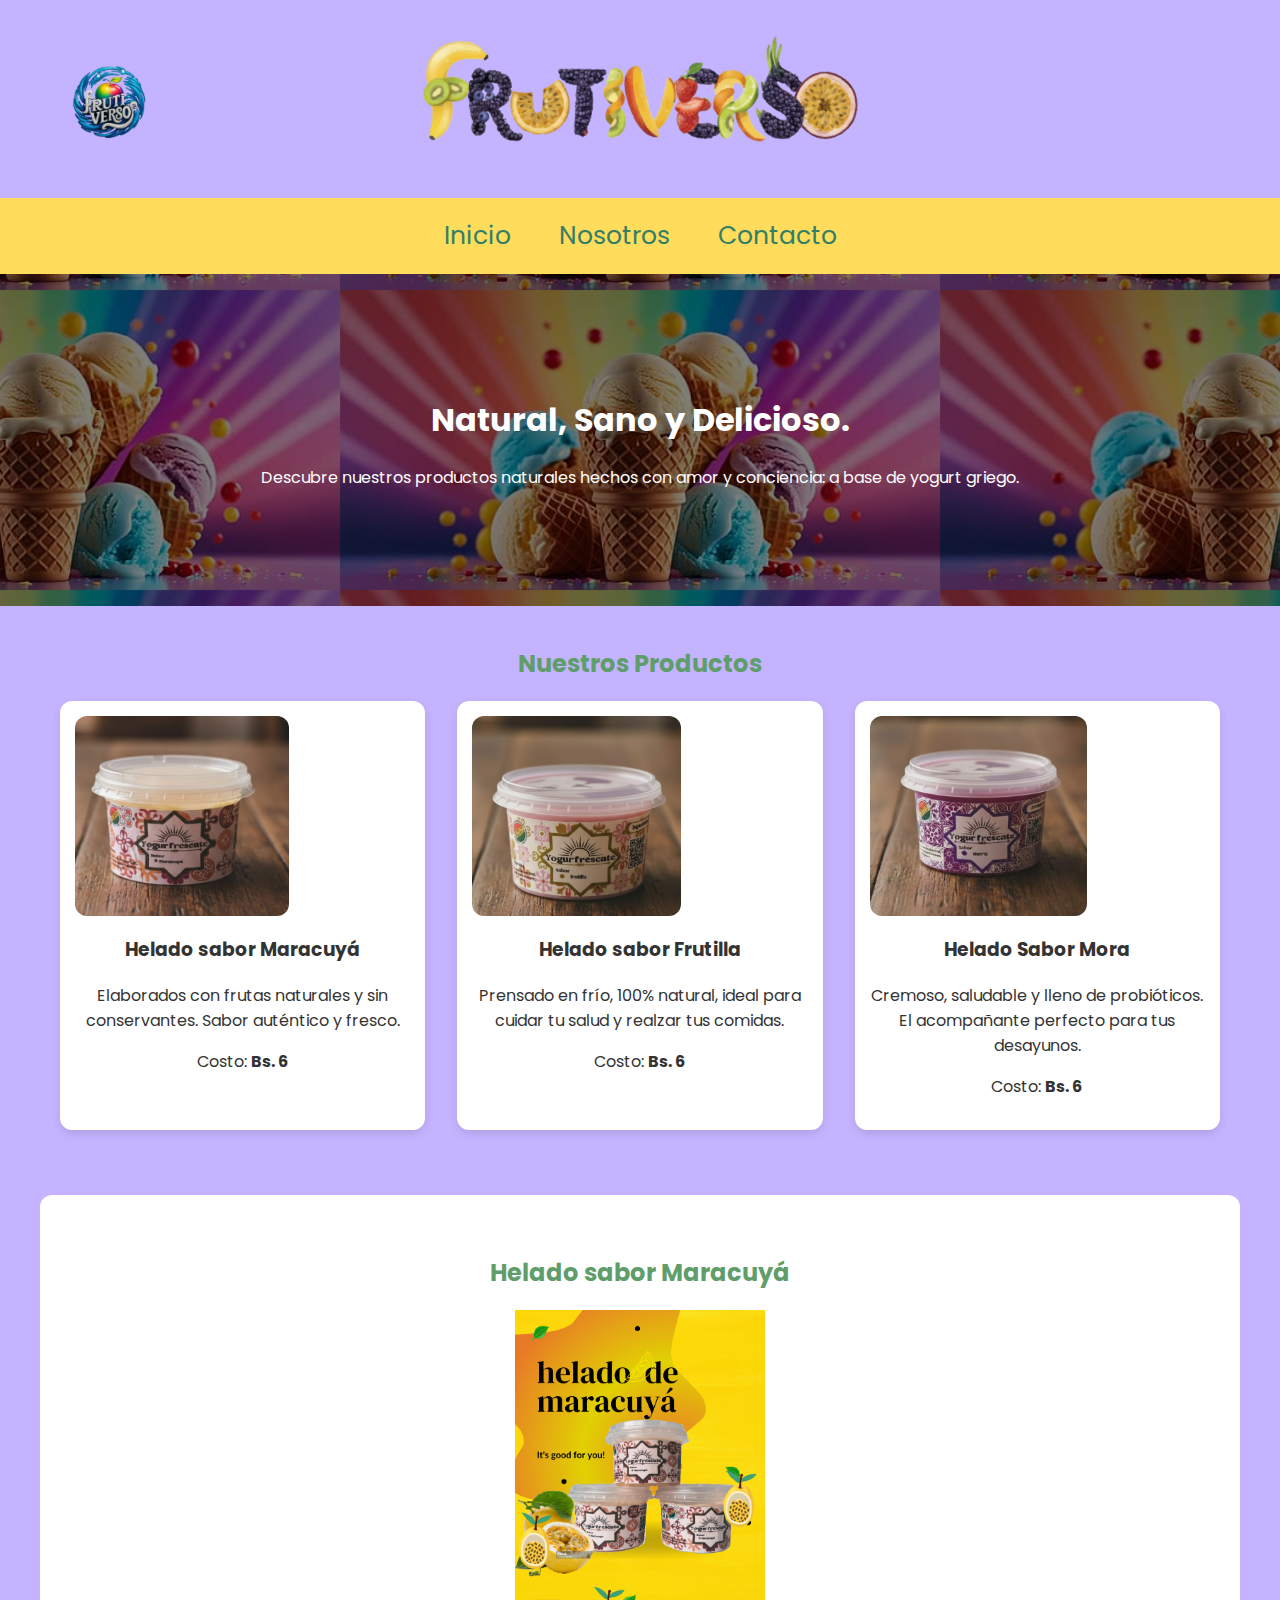
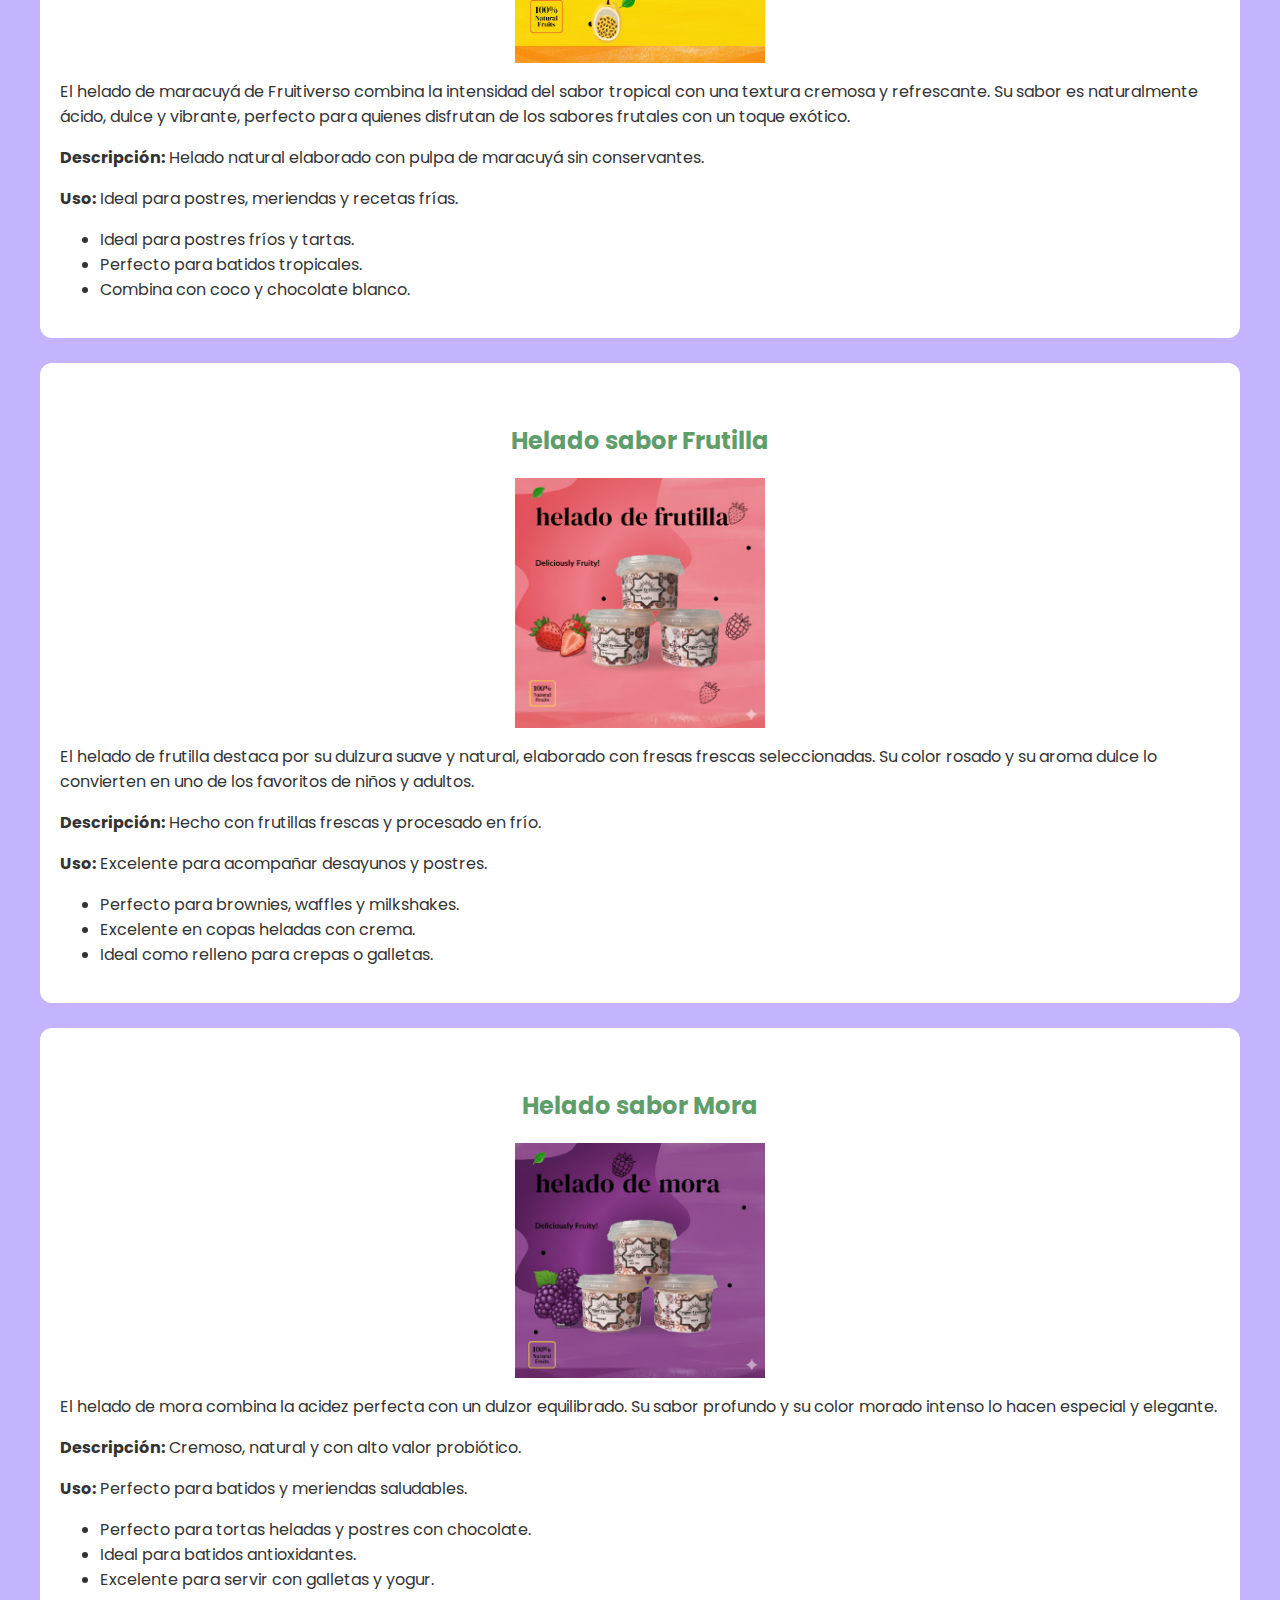
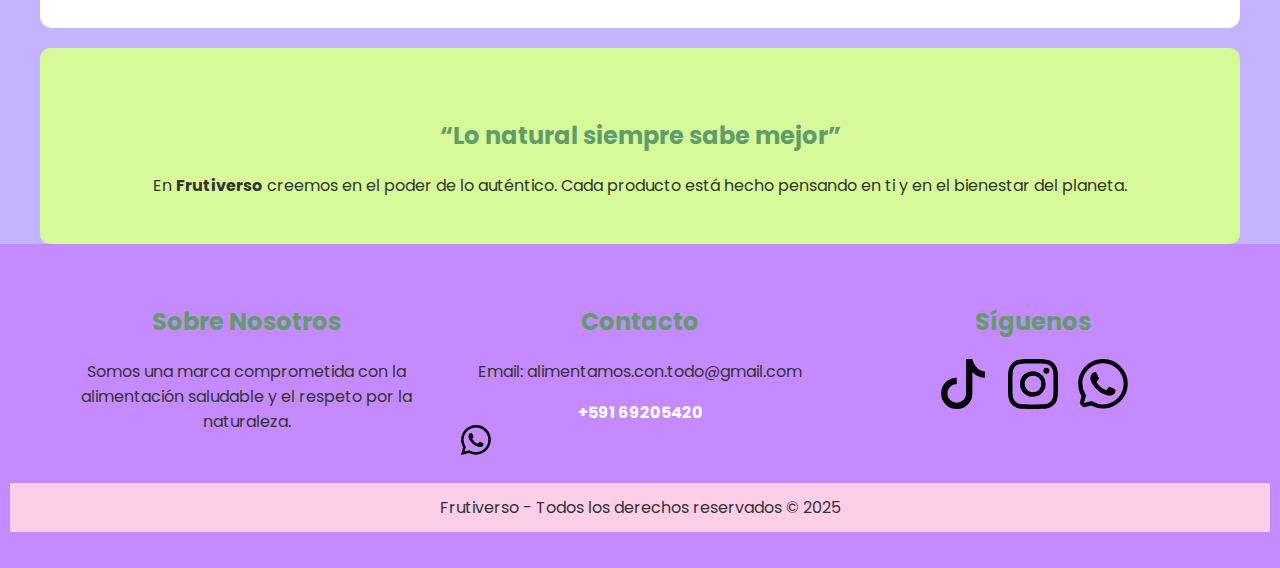
<file: index.html>
<!DOCTYPE html>
<html lang="es">
<head>
    <meta charset="UTF-8">
    <meta name="viewport" content="width=device-width, initial-scale=1.0">
    <title>Fruutiverso</title>
    <link rel="stylesheet" href="css/estilo.css">
</head>

<body>

      <!-- Encabezado -->
    <header class="site-header contenedor">

        <div class="logo-nombre">
        <img src="img/logonuevo.png" alt="Logo Fruutiverso" class="logo">
        <img src="img/frutiverso logo.png" alt="Frutiverso"class="nombre-img">
        </div>
    </header>

<!-- Navegación -->
<div class="barra">
    <nav class="navegacion-principal contenedor">
        <a href="index.html">Inicio</a>
        <a href="nosotros.html">Nosotros</a>
        <a href="#contacto">Contacto</a>
    </nav>
</div>

<!-- Presentación -->
<section class="hero">
    <div class="hero-texto">
        <h1>Natural, Sano y Delicioso.</h1>
        <p>Descubre nuestros productos naturales hechos con amor y conciencia: a base de yogurt griego.</p>
    </div>
</section>

<!-- Productos -->
<main class="contenedor productos">
    <h2 class="titulo-producto">Nuestros Productos</h2>

    <div class="productos-grid">

        <a href="#maracuya" class="producto">
            <img src="img/maracuya.jpg" alt="Helado sabor Maracuyá" class="mov-img">
            <h3>Helado sabor Maracuyá</h3>
            <p>Elaborados con frutas naturales y sin conservantes. Sabor auténtico y fresco.</p>
            <p class="precio">Costo: <strong>Bs. 6</strong></p>
        </a>

        <a href="#frutilla" class="producto">
            <img src="img/frutilla.jpeg" alt="Helado sabor Frutilla" class="mov-img">
            <h3>Helado sabor Frutilla</h3>
            <p>Prensado en frío, 100% natural, ideal para cuidar tu salud y realzar tus comidas.</p>
            <p class="precio">Costo: <strong>Bs. 6</strong></p>
        </a>

        <a href="#mora" class="producto">
            <img src="img/mora.jpeg" alt="Helado sabor Mora" class="mov-img">
            <h3>Helado Sabor Mora</h3>
            <p>Cremoso, saludable y lleno de probióticos. El acompañante perfecto para tus desayunos.</p>
            <p class="precio">Costo: <strong>Bs. 6</strong></p>
        </a>

    </div>
</main>

<!-- Secciones internas de producto -->
<section id="maracuya" class="detalle contenedor">
    <h2>Helado sabor Maracuyá</h2>
    <img src="img/maracuya.png" class="mov-img-grande">
    <p>El helado de maracuyá de Fruitiverso combina la intensidad del sabor tropical con una textura cremosa y refrescante.
       Su sabor es naturalmente ácido, dulce y vibrante, 
        perfecto para quienes disfrutan de los sabores frutales con un toque exótico.</p>
    <p><strong>Descripción:</strong> Helado natural elaborado con pulpa de maracuyá sin conservantes.</p>
    <p><strong>Uso:</strong> Ideal para postres, meriendas y recetas frías.</p>
    <ul>
                <li>Ideal para postres fríos y tartas.</li>
                <li>Perfecto para batidos tropicales.</li>
                <li>Combina con coco y chocolate blanco.</li>
    </ul>
</section>

<section id="frutilla" class="detalle contenedor">
    <h2>Helado sabor Frutilla</h2>
    <img src="img/heladofrutilla.png" class="mov-img-grande">
    <p>El helado de frutilla destaca por su dulzura suave y natural, elaborado con fresas frescas seleccionadas. 
        Su color rosado y su aroma dulce lo convierten en uno de los favoritos de niños y adultos.</p>
    <p><strong>Descripción:</strong> Hecho con frutillas frescas y procesado en frío.</p>
    <p><strong>Uso:</strong> Excelente para acompañar desayunos y postres.</p>
      <ul>
                <li>Perfecto para brownies, waffles y milkshakes.</li>
                <li>Excelente en copas heladas con crema.</li>
                <li>Ideal como relleno para crepas o galletas.</li>
    </ul>
</section>

<section id="mora" class="detalle contenedor">
    <h2>Helado sabor Mora</h2>
    <img src="img/heladomora.png" class="mov-img-grande">
    <p>El helado de mora combina la acidez perfecta con un dulzor equilibrado. 
        Su sabor profundo y su color morado intenso lo hacen especial y elegante.</p>
    <p><strong>Descripción:</strong> Cremoso, natural y con alto valor probiótico.</p>
    <p><strong>Uso:</strong> Perfecto para batidos y meriendas saludables.</p>
    <ul>
                <li>Perfecto para tortas heladas y postres con chocolate.</li>
                <li>Ideal para batidos antioxidantes.</li>
                <li>Excelente para servir con galletas y yogur.</li>
            </ul>
</section>

<!-- Mensaje -->
<section class="mensaje contenedor">
    <h2>“Lo natural siempre sabe mejor”</h2>
    <p>En <strong>Frutiverso</strong> creemos en el poder de lo auténtico. Cada producto está hecho pensando en ti y en el bienestar del planeta.</p>
</section>

<!-- Footer -->
<footer class="footer-sitio" id="contacto">
    <div class="contenedor footer-grid">

        <section class="sobre">
            <h2>Sobre Nosotros</h2>
            <p>Somos una marca comprometida con la alimentación saludable y el respeto por la naturaleza.</p>
        </section>

        <section class="contacto">
            <h2>Contacto</h2>
            <p>Email: alimentamos.con.todo@gmail.com</p>
            <p>
           <a href="tel: +59169205420" class="telefono">+591 69205420</a>

          <img src="img/whatsapp.svg" alt="whatsapp" class="icono-whatsapp"> 
          </p>

        </section>

        <section class="redes">
            <h2>Síguenos</h2>
            <div class="iconos-redes">
                <a href="https://www.tiktok.com/@frutiveso_?_r=1&_t=ZM-91Svm70yrdo"><img src="img/tiktok.svg" alt="Facebook"></a>
                <a href="https://www.instagram.com/fru.tiverso?igsh=MWVtM2ZuN3FvazBwNw=="><img src="img/instagram.svg" alt="Instagram"></a>
                <a href="https://wa.me/+59169205420"><img src="img/whatsapp.svg" alt="WhatsApp"></a>
                
            </div>
        </section>

    </div>

    <p class="copyrigth"> Frutiverso - Todos los derechos reservados © 2025</p>
</footer>

</body>
</html>
</file>
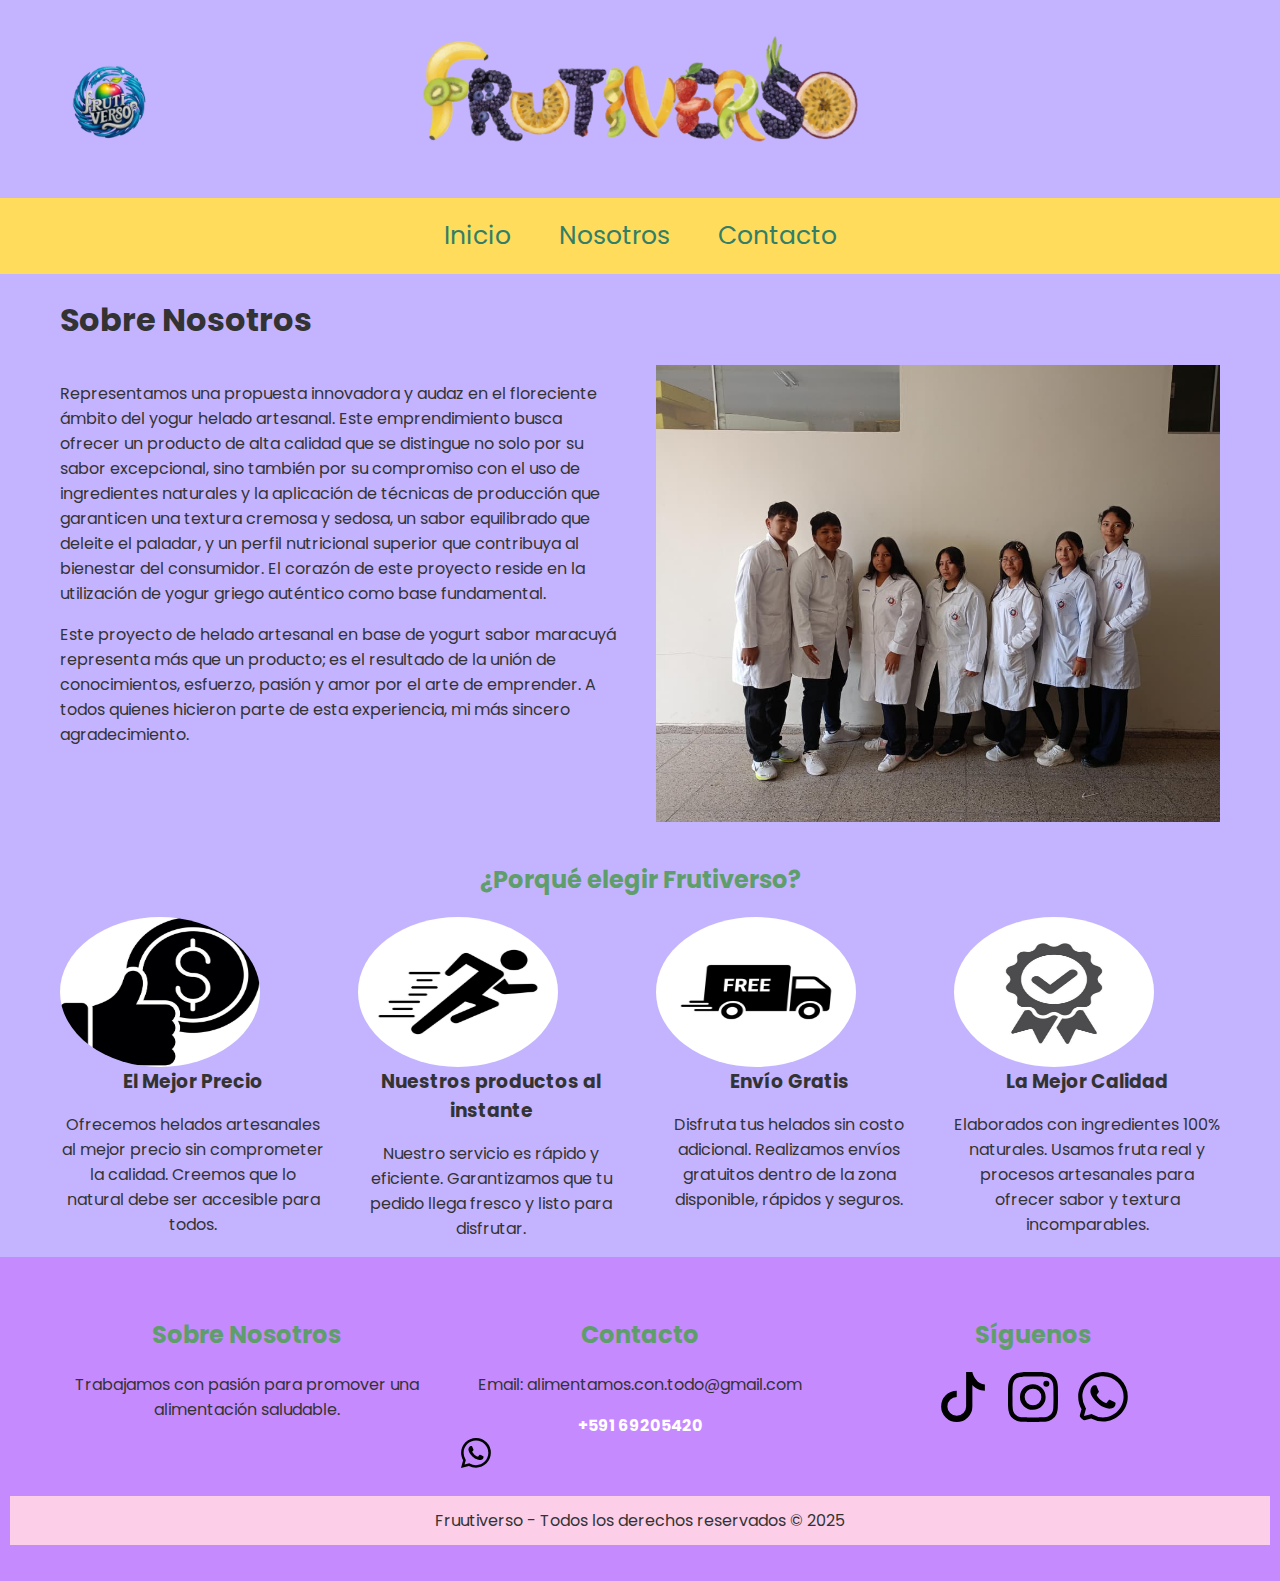
<file: nosotros.html>
<!DOCTYPE html>
<html lang="es">
<head>
    <meta charset="UTF-8">
    <meta name="viewport" content="width=device-width, initial-scale=1.0">
    <title>Nosotros - Fruutiverso</title>
    <link rel="stylesheet" href="css/estilo.css">
</head>

<body>
       <!-- Encabezado -->
    <header class="site-header contenedor">

        <div class="logo-nombre">
        <img src="img/logonuevo.png" alt="Logo Fruutiverso" class="logo">
        <img src="img/frutiverso logo.png" alt="Frutiverso"class="nombre-img">
        </div>
    </header>

<!-- Navegación -->
<div class="barra">
    <nav class="navegacion-principal contenedor">
        <a href="index.html">Inicio</a>
        <a href="nosotros.html">Nosotros</a>
        <a href="#contacto">Contacto</a>
    </nav>
</div>

<!-- Contenido -->
<main class="contenedor">
  <h1> Sobre Nosotros</h1>
     <div class="nosotros">
     <div class="nosotros__contenido">
  <p>Representamos una propuesta innovadora y audaz en el floreciente ámbito del yogur helado artesanal. 
    Este emprendimiento busca ofrecer un producto de alta calidad que se distingue no solo por su sabor excepcional, 
    sino también por su compromiso con el uso de ingredientes naturales y la aplicación de técnicas de producción que 
    garanticen una textura cremosa y sedosa, un sabor equilibrado que deleite el paladar, y un perfil nutricional superior
    que contribuya al bienestar del consumidor.
    El corazón de este proyecto reside en la utilización de yogur griego auténtico como base fundamental.
  </p>
<p>Este proyecto de helado artesanal en base de yogurt sabor maracuyá representa más que un producto; 
   es el resultado de la unión de conocimientos, esfuerzo, pasión y amor por el arte de emprender. 
   A todos quienes hicieron parte de esta experiencia, mi más sincero agradecimiento.
  </p>
</div>
    <img class="nosotros__imagen" src="img/equipo.jpeg" alt="imagen nosotros">
</div>
</main>

   <section class="contenedor comprar">
  <h2 class="comprar__titulo">¿Porqué elegir Frutiverso?</h2>
      <div class="bloques">
      <div class="bloque">
      <img class="bloque__imagen" src="img/mejorprecio.jpg" alt="porque comprar">
 <h3 class="bloque__titulo">El Mejor Precio</h3>
  <p> Ofrecemos helados artesanales al mejor precio sin comprometer la calidad. 
      Creemos que lo natural debe ser accesible para todos. </p>
</div>

<!--.bloque-->
<div class="bloque">
       <img class="bloque__imagen" src="img/rapidez.jpg" alt="porque comprar">
         <h3 class="bloque__titulo">Nuestros productos al instante</h3>
            <p>Nuestro servicio es rápido y eficiente.  
            Garantizamos que tu pedido llega fresco y listo para disfrutar. </p>
</div>

<!--.bloque-->
   <div class="bloque">
      <img class="bloque__imagen" src="img/enviogratis.jpg" alt="porque comprar">
<h3 class="bloque__titulo">Envío Gratis</h3>
<p>Disfruta tus helados sin costo adicional.  
   Realizamos envíos gratuitos dentro de la zona disponible, rápidos y seguros. </p>
</div>
<!--.bloque-->
<div class="bloque">
<img class="bloque__imagen" src="img/mejorcalidad.jpg" alt="porque comprar">
<h3 class="bloque__titulo">La Mejor Calidad</h3>
<p>  Elaborados con ingredientes 100% naturales.  
    Usamos fruta real y procesos artesanales para ofrecer sabor y textura incomparables.</p>
</div>
<!--.bloque-->
</div>
<!--.bloques-->
</section>


<!-- Footer -->
<footer class="footer-sitio" id="contacto">

    <div class="contenedor footer-grid">
        <section class="sobre">
            <h2>Sobre Nosotros</h2>
            <p>Trabajamos con pasión para promover una alimentación saludable.</p>
        </section>

        <section class="contacto">
            <h2>Contacto</h2>
            <p>Email: alimentamos.con.todo@gmail.com</p>
           <p>
           <a href="tel: +59169205420" class="telefono">+591 69205420</a>

          <img src="img/whatsapp.svg" alt="whatsapp" class="icono-whatsapp"> 
          </p>
        </section>

        <section class="redes">
            <h2>Síguenos</h2>

            <div class="iconos-redes">
                <a href="https://www.tiktok.com/@frutiveso_?_r=1&_t=ZM-91Svm70yrdo"><img src="img/tiktok.svg"></a>
                <a href="https://www.instagram.com/fru.tiverso?igsh=MWVtM2ZuN3FvazBwNw=="><img src="img/instagram.svg"></a>
                 <a href="https://wa.me/+59169205420"><img src="img/whatsapp.svg" alt="WhatsApp"></a>
            </div>

        </section>
    </div>

    <p class="copyrigth">Fruutiverso - Todos los derechos reservados © 2025</p>

</footer>

</body>
</html>
</file>
<file: css/estilo.css>
/* Importamos la fuente "Poppins" para darle un estilo moderno,
   limpio y elegante a los textos de toda la página.*/
@import url('https://fonts.googleapis.com/css2?family=Poppins:wght@300;400;600&display=swap');


/* CONFIGURACIÓN GLOBAL DEL DOCUMENTO
   Se utiliza box-sizing: border-box en todos los elementos para 
   que los paddings y borders no aumenten el tamaño total.
   Esto permite un diseño más controlado y evita cálculos extra. */
html {
    box-sizing: border-box;
}
*, *:before, *:after {
    box-sizing: inherit;
}


/* ESTILO GENERAL DEL BODY
   - Se aplica la fuente importada.
   - Se elimina el margen por defecto del navegador.
   - Se establece el color principal del texto.
   - Se utiliza un fondo rosado pastel para dar estética suave. */
body {
    font-family: "Poppins", sans-serif;
    margin: 0;
    color: #333;
    background-color: #C4B4FF; /* Color pastel */
}

/* Contenedor general que centra el contenido y regula su ancho */
.contenedor {
    max-width: 1200px;
    margin: 0 auto;       /* Centra el contenido */
    padding: 0 20px;      /* Espacio lateral */
}

/* Todas las imágenes se adaptan al contenedor */
img {
    max-width: 100%;
    display: block;       /* Elimina espacios fantasma debajo de imágenes */
}


/* ENCABEZADO (HEADER) */
.site-header {
    background-color: #C4B4FF;  /* Fondo */
    text-align: center;       /* Centra su contenido */
    padding: 20px 0;
}


/* CONTENEDOR DEL LOGO + NOMBRE
   Se usa flexbox para colocarlos uno al lado del otro.
   gap controla el espacio entre ellos. */
.logo-nombre {
    display: flex;               /* Elementos en una sola fila */
    justify-content: center;     /* Centra horizontalmente */
    align-items: center;         /* Alinea verticalmente */
    gap: 10px;                   /* Espacio entre las imágenes */
    position: relative;          /*permite modificar posiciones internas*/
}

/* Tamaño del logo principal (icono o símbolo) */
.logo {
    width: 100px;   /* Logotipo pequeño */
    position:absolute;
    left: 20px;
    top: 50%;
    transform: translateY(-50%);
}


/* Imagen del nombre "Frutiverso" */
.nombre-img {
    width: 500px;   /* Nombre más grande para destacar */
    height: auto;
    margin: 0 auto;
}

/* ======= RESPONSIVE PARA TELÉFONOS ======= */
@media (max-width: 600px) {

    /* Ajustar encabezado */
    .site-header {
        padding: 10px;
    }

    /* El logo pequeño se reduce en celulares */
    .logo {
        width: 55px;
        left: 5px;
    }

    /* El nombre FRUITIVERSO se hace más pequeño */
    .nombre-img {
        width: 220px;
    }
}


/* BARRA DE NAVEGACIÓN*/
.barra {
    background-color: #FFDC5C; /* Verde pastel suave */
}

/* Estilo del contenedor de navegación */
.navegacion-principal {
    text-align: center; 
}

/* Estilo de cada enlace del menú */
.navegacion-principal a {
    color: rgb(51, 126, 102); /* Verde */
    text-decoration: none;     /* Sin subrayado */
    font-size: 25px;
    display: inline-block;     /* Permite padding vertical */
    padding: 19px 22px;
}

/* Efecto al pasar el mouse por encima */
.navegacion-principal a:hover {
    background-color: #E5E5E5; /* Cambio de color */
    transition: background-color 0.3s;
}


/* SECCIÓN HERO (PORTADA PRINCIPAL) */
/* HERO CON IMAGEN REPETIDA + OSCURECIDA */
.hero {
    position: relative;
    text-align: center;
    padding: 100px 20px;

    /* Imagen repetida como mosaico EXACTAMENTE como en tu captura */
    background-image: url('../img/hero.jpg');
    background-repeat: repeat;       /*Mantiene muchas repeticiones */
    background-size: 600px auto;     /* Ajusta tamaño sin deformar */
    background-position: center;
    color: white;
    z-index: 1;
}

/* Gradiente oscuro encima */
.hero::after {
    content: "";
    position: absolute;
    inset: 0;
    background: linear-gradient(
        rgba(0,0,0,0.5),
        rgba(0,0,0,0.5)
    ); /* Ajusta la intensidad si quieres */
    z-index: 2;
}

/* Para que el texto quede encima del gradiente */
.hero * {
    position: relative;
    z-index: 3;
}


/*TÍTULOS GENERALES*/
h2 {
    color: #5f9e6b;               /* Verde pastel */
    text-align: center;
    margin: 40px 0 20px;
}


/* Quita subrayado a títulos que son enlaces */
.titulo-producto {
    text-decoration: none;
}


/* GRID DE LOS PRODUCTOS (CATÁLOGO) */
.productos-grid {
    display: grid; /* Organiza los productos en forma de cuadricula */
    grid-template-columns: repeat(auto-fit, minmax(240px, 1fr));
    /* auto-fit hace que los productos se acomoden solos */
    gap: 2rem;
    text-align: center;
    padding-bottom: 40px;
}


/* TARJETAS DE PRODUCTOS */
.producto {
    background-color: white;
    border-radius: 12px; /* Bordes redondeados */
    padding: 15px;
    box-shadow: 0 4px 8px rgba(0,0,0,0.1);  /* Sombra suave */
    transition: transform 0.3s;  /* Animación suave */
    color: inherit;
    text-decoration: none;
}

/* Animación al pasar el mouse */
.producto:hover {
    transform: scale(1.05); /* Aumenta 5% */
}


/* IMÁGENES CON MOVIMIENTO (EFECTO ANIMADO) */
.mov-img {
    border-radius: 12px;
    height: 200px;
    object-fit: cover;      /* La imagen se ajusta sin deformarse */
    transition: transform 0.3s;
}

/* Aumenta tamaño al pasar el mouse */
.mov-img:hover {
    transform: scale(1.15);
}


/* SECCIÓN DETALLE DEL PRODUCTO
   (Aparece cuando se hace clic en un producto) */
.detalle {
    background: white;
    padding: 20px;
    border-radius: 12px;
    margin-top: 25px;
}

/* Imagen del producto en la sección interna */
.mov-img-grande {
    width: 250px;
    margin: 15px auto;
    display: block;
    transition: transform 0.3s;
}

.mov-img-grande:hover {
    transform: scale(1.12);
}


/* MENSAJE DESTACADO (BANNER) */
.mensaje {
    background-color: #D8F999; /* Fondo suave */
    text-align: center;
    padding: 30px;
    border-radius: 10px;
    margin-top: 20px;
}


/* REDES SOCIALES */
.iconos-redes {
    display: flex;       /* Iconos alineados en fila */
    justify-content: center;
    gap: 20px;           /* Espacio uniforme entre iconos */
}

.iconos-redes img {
    border-radius: 12px;
    height: 50px;          /* Iconos pequeños */
    object-fit: cover;
    transition: transform 0.3s;
}

/* Animación divertida (crecimiento + rotación) */
.iconos-redes img:hover {
    transform: scale(1.3) rotate(10deg);
}


/*    SECCIÓN NOSOTROS */
.nosotros {
    display: grid; /* Acomoda texto e imagen en filas */
    grid-template-rows: repeat(2, auto);
}

/* En pantallas grandes → acomodar en 2 columnas */
@media (min-width: 768px) {
    .nosotros {
        grid-template-columns: repeat(2, 1fr);
        column-gap: 2rem; /* Espacio entre columnas */
    }
}

/* Controla el orden de la imagen */
.nosotros__imagen {
    grid-row: 1 / 2;
}

@media (min-width: 768px) {
    .nosotros__imagen {
        grid-column: 2 / 3;
    }
}


/* BLOQUES DE INFORMACIÓN (Precio, Envío, Calidad, Rapidez) */
.bloques {
    display: grid;
    grid-template-columns: repeat(2, 1fr); /* 2 columnas en móviles */
    gap: 2rem;
}

/* En pantallas grandes → 4 columnas */
@media (min-width: 768px) {
    .bloques {
        grid-template-columns: repeat(4, 1fr);
    }
}

.bloque {
    text-align: center;
}

/* Imágenes circulares de los bloques */
.bloque img {
    width: 200px;
    height: 150px;
    border-radius: 50%; /* Forma redonda */
    background-color: #00b8e4; /* Color llamativo */
}

/* Título del bloque */
.bloque__titulo {
    margin: 0;
}


/* PIE DE PÁGINA (FOOTER) */
.footer-sitio {
    background-color: #C68AFF; /* rosado suave */
    color: rgba(255, 255, 255, 0) (19, 18, 18);
    padding: 20px 10px;
    text-align: center;
}
/* FOOTER – CONTACTOS*/

/* Enlace del teléfono */
.telefono {
    color: white;      /* Color del texto */
    font-weight: bold; /* Hace que resalte */
    text-decoration: none;
}

.telefono:hover {
    text-decoration: underline; /* Efecto al pasar el mouse */
}

/* Ícono de WhatsApp */
.icono-whatsapp {
    width: 30px;
    height: 30px;
    margin-left: 8px; /* Separación respecto al número */
    vertical-align: middle;
    cursor: pointer;
    transition: transform 0.2s;
}

/* Efecto al pasar el mouse */
.icono-whatsapp:hover {
    transform: scale(1.2);
}

/* Distribución del pie en columnas */
.footer-grid {
    display: grid;
    grid-template-columns: repeat(auto-fit, minmax(220px, 1fr));
    gap: 1.2rem;
}

/* Línea final del pie */
.copyrigth {
    background-color: #FCCEE8;
    padding: 12px;
    margin-top: 12px;

}
</file>
